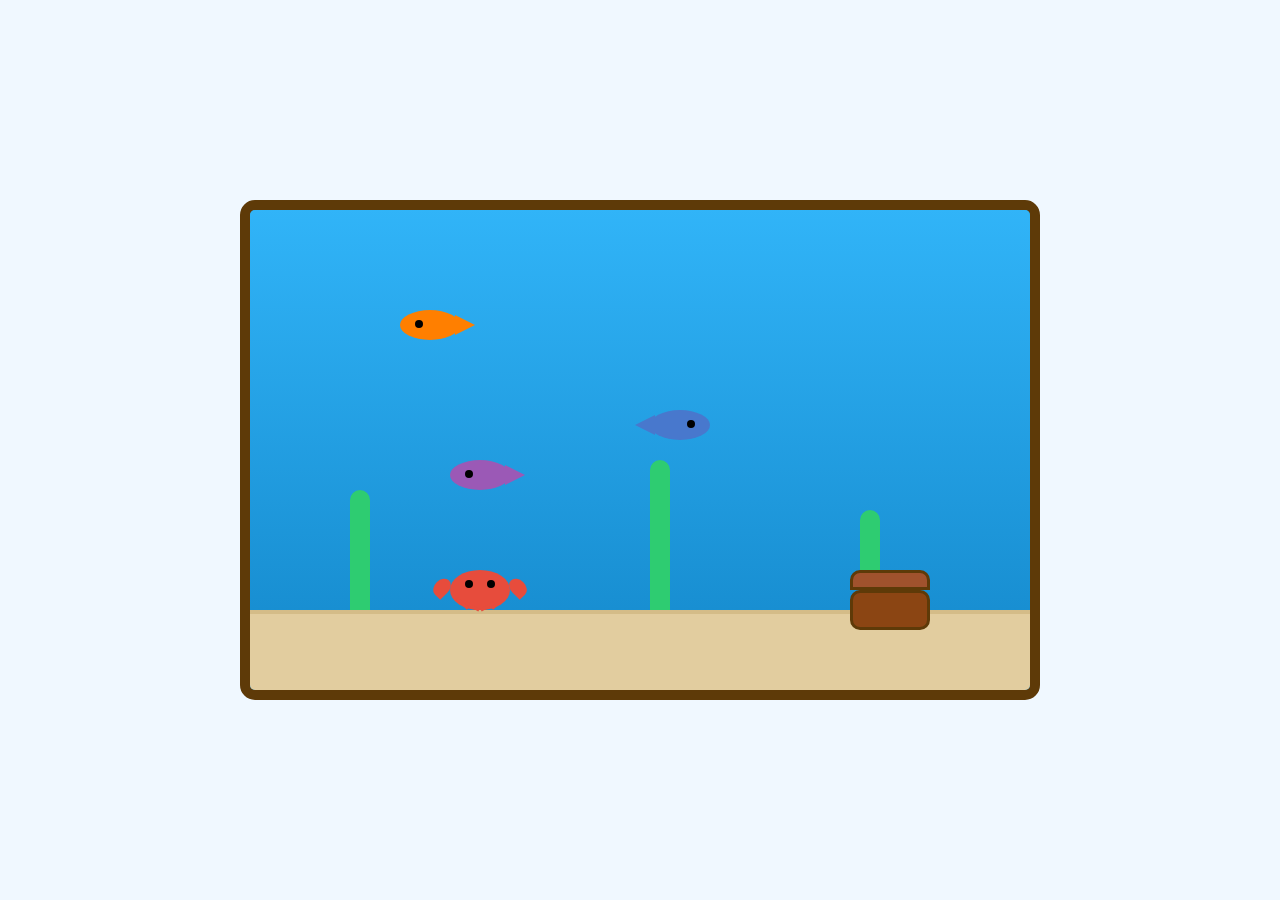
<file: Material/FichasTeoria/Web/Projetos/Aquarium/index.html>
<!DOCTYPE html>
<html>
	<head>
		<title>Interactive Aquarium</title>
		<link rel="stylesheet" href="styles.css">
	</head>
	<body>
		<div class="aquarium">
			<div class="water"></div>

			<div class="fish fish-orange">
				<div class="fish-body"></div>
				<div class="fish-tail"></div>
				<div class="fish-eye"></div>
			</div>

			<div class="fish fish-blue">
				<div class="fish-body"></div>
				<div class="fish-tail"></div>
				<div class="fish-eye"></div>
			</div>

			<div class="fish fish-purple">
				<div class="fish-body"></div>
				<div class="fish-tail"></div>
				<div class="fish-eye"></div>
			</div>

			<div class="bubble bubble-1"></div>
			<div class="bubble bubble-2"></div>
			<div class="bubble bubble-3"></div>
			<div class="bubble bubble-4"></div>
			<div class="bubble bubble-5"></div>

			<div class="seaweed seaweed-1"></div>
			<div class="seaweed seaweed-2"></div>
			<div class="seaweed seaweed-3"></div>

			<div class="sand"></div>
			<div class="treasure-chest">
				<div class="chest-lid"></div>
				<div class="chest-body"></div>
			</div>

			<div class="crab">
				<div class="crab-body"></div>
				<div class="crab-eye crab-eye-left"></div>
				<div class="crab-eye crab-eye-right"></div>
				<div class="crab-claw crab-claw-left"></div>
				<div class="crab-claw crab-claw-right"></div>
				<div class="crab-leg crab-leg-1"></div>
				<div class="crab-leg crab-leg-2"></div>
				<div class="crab-leg crab-leg-3"></div>
				<div class="crab-leg crab-leg-4"></div>
			</div>
		</div>
	</body>
</html>
</file>
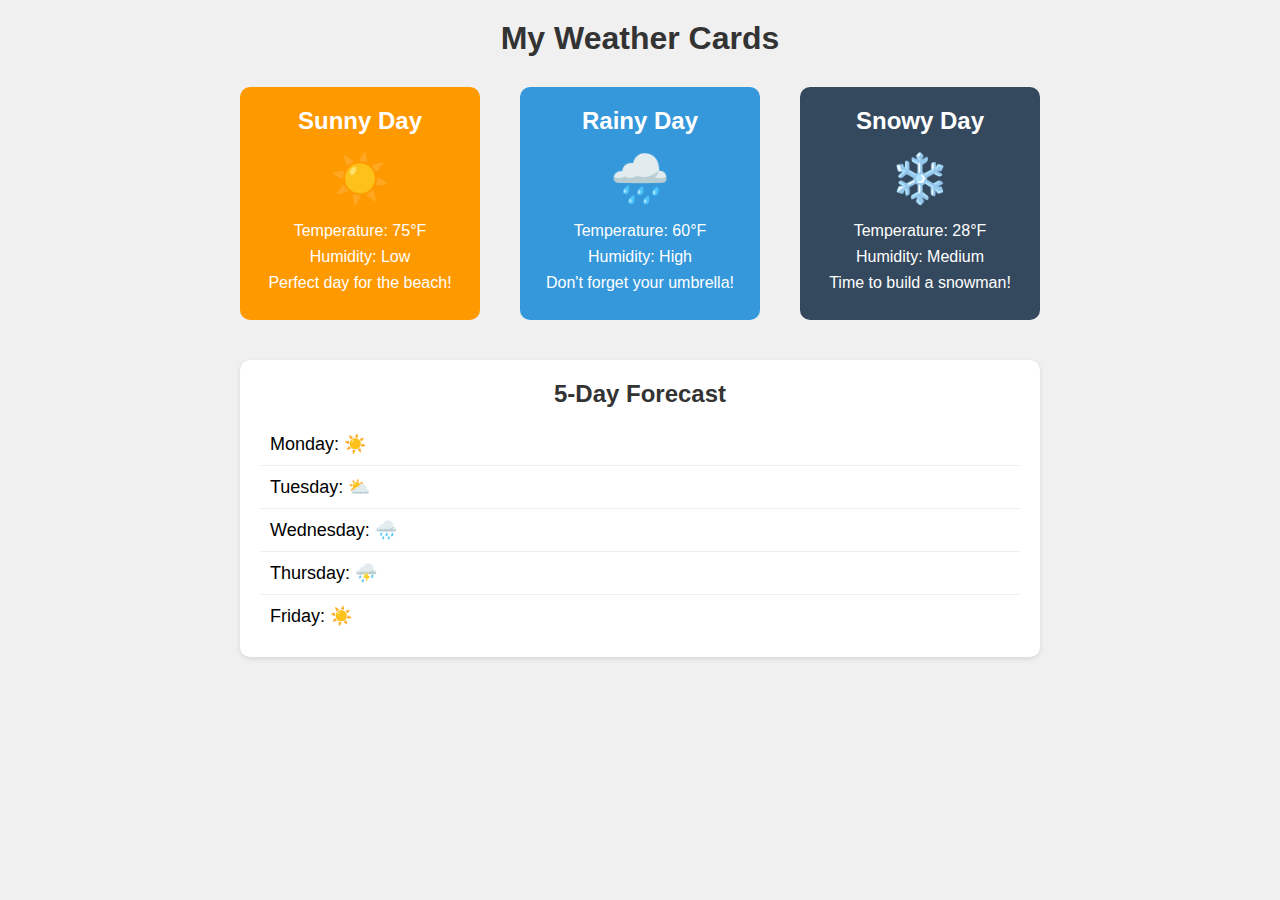
<file: Material/FichasTeoria/Web/Projetos/WeatherForecast/index.html>
<!DOCTYPE html>
<html>
	<head>
		<title>Weather Cards</title>
		<link rel="stylesheet" href="styles.css">
	</head>
	<body>
		<div class="container">
			<h1>My Weather Cards</h1>

			<div class="weather-cards">
				<div class="card sunny">
					<h2>Sunny Day</h2>
					<div class="icon">☀️</div>
					<p>Temperature: 75°F</p>
					<p>Humidity: Low</p>
					<p>Perfect day for the beach!</p>
				</div>

				<div class="card rainy">
					<h2>Rainy Day</h2>
					<div class="icon">🌧️</div>
					<p>Temperature: 60°F</p>
					<p>Humidity: High</p>
					<p>Don't forget your umbrella!</p>
				</div>

				<div class="card snowy">
					<h2>Snowy Day</h2>
					<div class="icon">❄️</div>
					<p>Temperature: 28°F</p>
					<p>Humidity: Medium</p>
					<p>Time to build a snowman!</p>
				</div>
			</div>

			<div class="forecast">
				<h2>5-Day Forecast</h2>
				<ul class="forecast-list">
					<li class="forecast-item">Monday: ☀️</li>
					<li class="forecast-item">Tuesday: ⛅</li>
					<li class="forecast-item">Wednesday: 🌧️</li>
					<li class="forecast-item">Thursday: ⛈️</li>
					<li class="forecast-item">Friday: ☀️</li>
				</ul>
			</div>
		</div>
	</body>
</html>
</file>
<file: Material/FichasTeoria/Web/Projetos/WeatherForecast/styles.css>
* {
    margin: 0;
    padding: 0;
    box-sizing: border-box;
}

body {
    font-family: Arial, sans-serif;
    background-color: #f0f0f0;
    padding: 20px;
}

.container {
    max-width: 800px;
    margin: 0 auto;
}

h1 {
    text-align: center;
    color: #333;
    margin-bottom: 30px;
}

.weather-cards {
    display: flex;
    justify-content: space-between;
    gap: 20px;
    margin-bottom: 40px;
}

.card {
    width: 30%;
    padding: 20px;
    border-radius: 10px;
    color: white;
    text-align: center;
}

.sunny {
    background-color: #FF9900;
}

.rainy {
    background-color: #3498db;
}

.snowy {
    background-color: #34495e;
}

.icon {
    font-size: 48px;
    margin: 15px 0;
}

.card h2 {
    margin-bottom: 10px;
}

.card p {
    margin-bottom: 8px;
}

/* Forecast styling */
.forecast {
    background-color: white;
    padding: 20px;
    border-radius: 10px;
    box-shadow: 0 2px 5px rgba(0, 0, 0, 0.1);
}

.forecast h2 {
    text-align: center;
    margin-bottom: 15px;
    color: #333;
}

.forecast-list {
    list-style-type: none;
}

.forecast-item {
    padding: 10px;
    border-bottom: 1px solid #eee;
    font-size: 18px;
}

.forecast-item:last-child {
    border-bottom: none;
}

.card:hover {
    transform: translateY(-10px);
    transition: transform 0.3s ease;
}

.forecast-item:hover {
    background-color: #f9f9f9;
}
</file>
<file: Material/FichasTeoria/Web/Projetos/Aquarium/styles.css>
/* Basic reset and body styling */
* {
    margin: 0;
    padding: 0;
    box-sizing: border-box;
}

body {
    display: flex;
    justify-content: center;
    align-items: center;
    min-height: 100vh;
    background-color: #f0f8ff;
    font-family: Arial, sans-serif;
}

/* Main aquarium container */
.aquarium {
    position: relative;
    width: 800px;
    height: 500px;
    background-color: #3498db;
    border: 10px solid #5e3a08;
    border-radius: 15px;
    overflow: hidden;
}

/* Water styling */
.water {
    position: absolute;
    top: 0;
    left: 0;
    width: 100%;
    height: 100%;
    background: linear-gradient(to bottom, #30bbff, #0b83c6);
    opacity: 0.8;
}

/* Sand at bottom */
.sand {
    position: absolute;
    bottom: 0;
    left: 0;
    width: 100%;
    height: 80px;
    background-color: #e2cd9f;
    border-top: 4px solid #d4bc88;
}

/* Fish base styling */
.fish {
    position: absolute;
    width: 60px;
    height: 30px;
}

.fish-body {
    position: absolute;
    width: 60px;
    height: 30px;
    border-radius: 50%;
}

.fish-tail {
    position: absolute;
    right: -15px;
    top: 5px;
    width: 0;
    height: 0;
    border-top: 10px solid transparent;
    border-left: 20px solid;
    border-bottom: 10px solid transparent;
}

.fish-eye {
    position: absolute;
    top: 10px;
    left: 15px;
    width: 8px;
    height: 8px;
    border-radius: 50%;
    background-color: black;
}

/* Individual fish styling */
.fish-orange {
    top: 100px;
    left: 150px;
    animation: swim-right 8s infinite linear;
}

.fish-orange .fish-body {
    background-color: #ff7f00;
}

.fish-orange .fish-tail {
    border-left-color: #ff7f00;
}

.fish-blue {
    top: 200px;
    left: 400px;
    animation: swim-left 10s infinite linear;
}

.fish-blue .fish-body {
    background-color: #4878cd;
}

.fish-blue .fish-tail {
    border-left-color: #4878cd;
    right: auto;
    left: -15px;
    transform: rotate(180deg);
}

.fish-blue .fish-eye {
    left: auto;
    right: 15px;
}

.fish-purple {
    top: 250px;
    left: 200px;
    animation: swim-right 12s infinite linear;
}

.fish-purple .fish-body {
    background-color: #9b59b6;
}

.fish-purple .fish-tail {
    border-left-color: #9b59b6;
}

/* Seaweed styling */
.seaweed {
    position: absolute;
    bottom: 80px;
    width: 20px;
    background-color: #2ecc71;
    border-radius: 50px 50px 0 0;
    animation: sway 4s ease-in-out infinite alternate;
}

.seaweed-1 {
    left: 100px;
    height: 120px;
    animation-delay: 0.5s;
}

.seaweed-2 {
    left: 400px;
    height: 150px;
}

.seaweed-3 {
    right: 150px;
    height: 100px;
    animation-delay: 0.8s;
}

/* Bubble styling */
.bubble {
    position: absolute;
    background-color: rgba(255, 255, 255, 0.4);
    border-radius: 50%;
    animation: float 8s infinite ease-in;
}

.bubble-1 {
    bottom: 40px;
    left: 150px;
    width: 15px;
    height: 15px;
    animation-duration: 6s;
}

.bubble-2 {
    bottom: 20px;
    left: 450px;
    width: 20px;
    height: 20px;
    animation-duration: 7s;
}

.bubble-3 {
    bottom: 60px;
    left: 600px;
    width: 10px;
    height: 10px;
    animation-duration: 5s;
}

.bubble-4 {
    bottom: 30px;
    left: 300px;
    width: 12px;
    height: 12px;
    animation-duration: 8s;
}

.bubble-5 {
    bottom: 50px;
    left: 700px;
    width: 18px;
    height: 18px;
    animation-duration: 9s;
    animation-delay: 1s;
}

.treasure-chest {
    position: absolute;
    bottom: 60px;
    right: 100px;
    width: 80px;
    height: 60px;
    z-index: 2;
}

.chest-body {
    position: absolute;
    bottom: 0;
    width: 80px;
    height: 40px;
    background-color: #8B4513;
    border-radius: 10px;
    border: 3px solid #5e3a08;
}

.chest-lid {
    position: absolute;
    top: 0;
    width: 80px;
    height: 20px;
    background-color: #A0522D;
    border-radius: 10px 10px 0 0;
    border: 3px solid #5e3a08;
    transform-origin: bottom;
    transition: transform 0.5s;
}

.treasure-chest:hover .chest-lid {
    transform: rotateX(-80deg);
}

.crab {
    position: absolute;
    bottom: 80px;
    left: 200px;
    width: 60px;
    height: 40px;
    z-index: 2;
    transition: transform 0.3s;
}

.crab:hover {
    transform: translateY(-15px);
}

.crab-body {
    position: absolute;
    width: 60px;
    height: 40px;
    background-color: #e74c3c;
    border-radius: 50%;
}

.crab-eye {
    position: absolute;
    top: 10px;
    width: 8px;
    height: 8px;
    background-color: black;
    border-radius: 50%;
}

.crab-eye-left {
    left: 15px;
}

.crab-eye-right {
    right: 15px;
}

.crab-claw {
    position: absolute;
    width: 20px;
    height: 15px;
    background-color: #e74c3c;
    border-radius: 50% 50% 50% 0;
}

.crab-claw-left {
    left: -18px;
    top: 10px;
    transform: rotate(-45deg);
}

.crab-claw-right {
    right: -18px;
    top: 10px;
    transform: rotate(45deg) scaleX(-1);
}

.crab-leg {
    position: absolute;
    width: 15px;
    height: 3px;
    background-color: #e74c3c;
}

.crab-leg-1 {
    left: 5px;
    bottom: 5px;
    transform: rotate(45deg);
}

.crab-leg-2 {
    left: 15px;
    bottom: 2px;
    transform: rotate(30deg);
}

.crab-leg-3 {
    right: 15px;
    bottom: 2px;
    transform: rotate(-30deg);
}

.crab-leg-4 {
    right: 5px;
    bottom: 5px;
    transform: rotate(-45deg);
}

@keyframes float {
    0% {
        transform: translateY(0);
        opacity: 0.8;
    }
    100% {
        transform: translateY(-450px);
        opacity: 0;
    }
}

@keyframes sway {
    0% {
        transform: rotate(5deg);
    }
    100% {
        transform: rotate(-5deg);
    }
}

@keyframes swim-right {
    0% {
        transform: translateX(-100px);
    }
    100% {
        transform: translateX(900px);
    }
}

@keyframes swim-left {
    0% {
        transform: translateX(900px) scaleX(-1);
    }
    100% {
        transform: translateX(-100px) scaleX(-1);
    }
}
</file>
